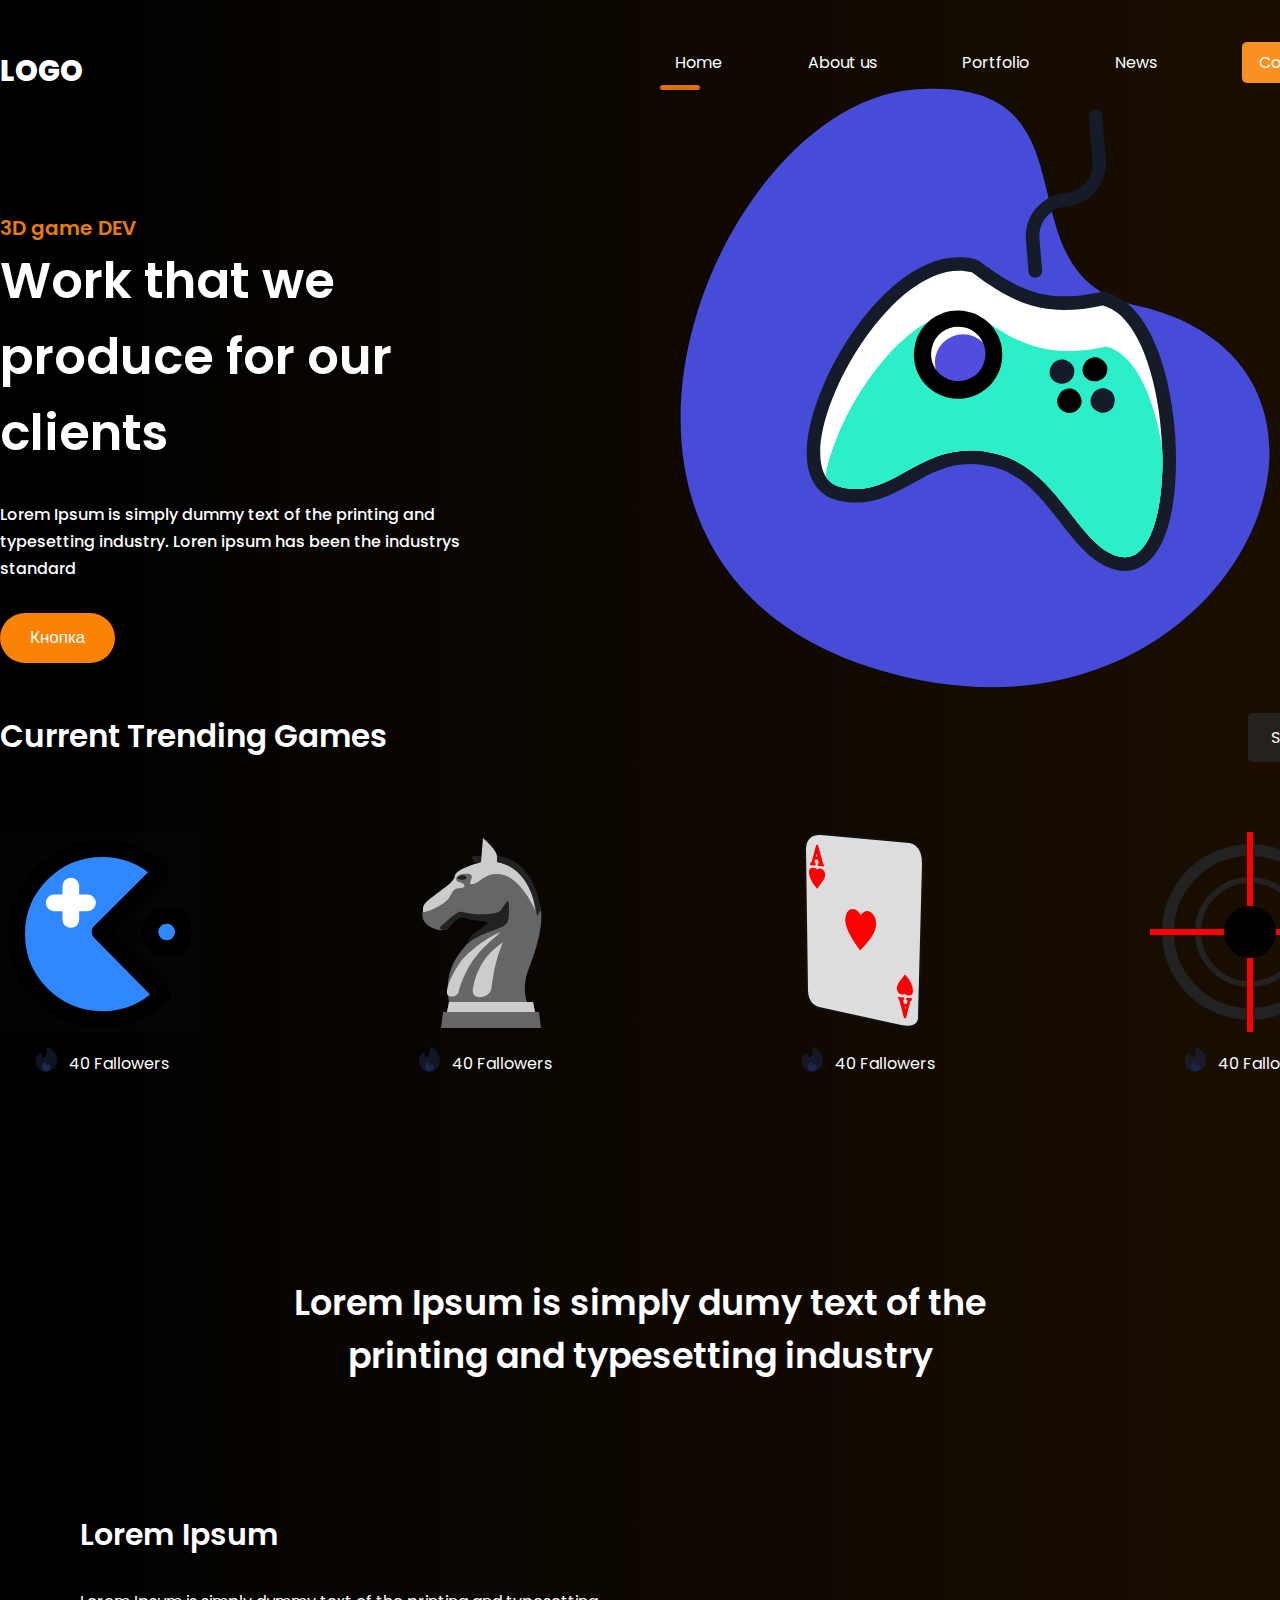
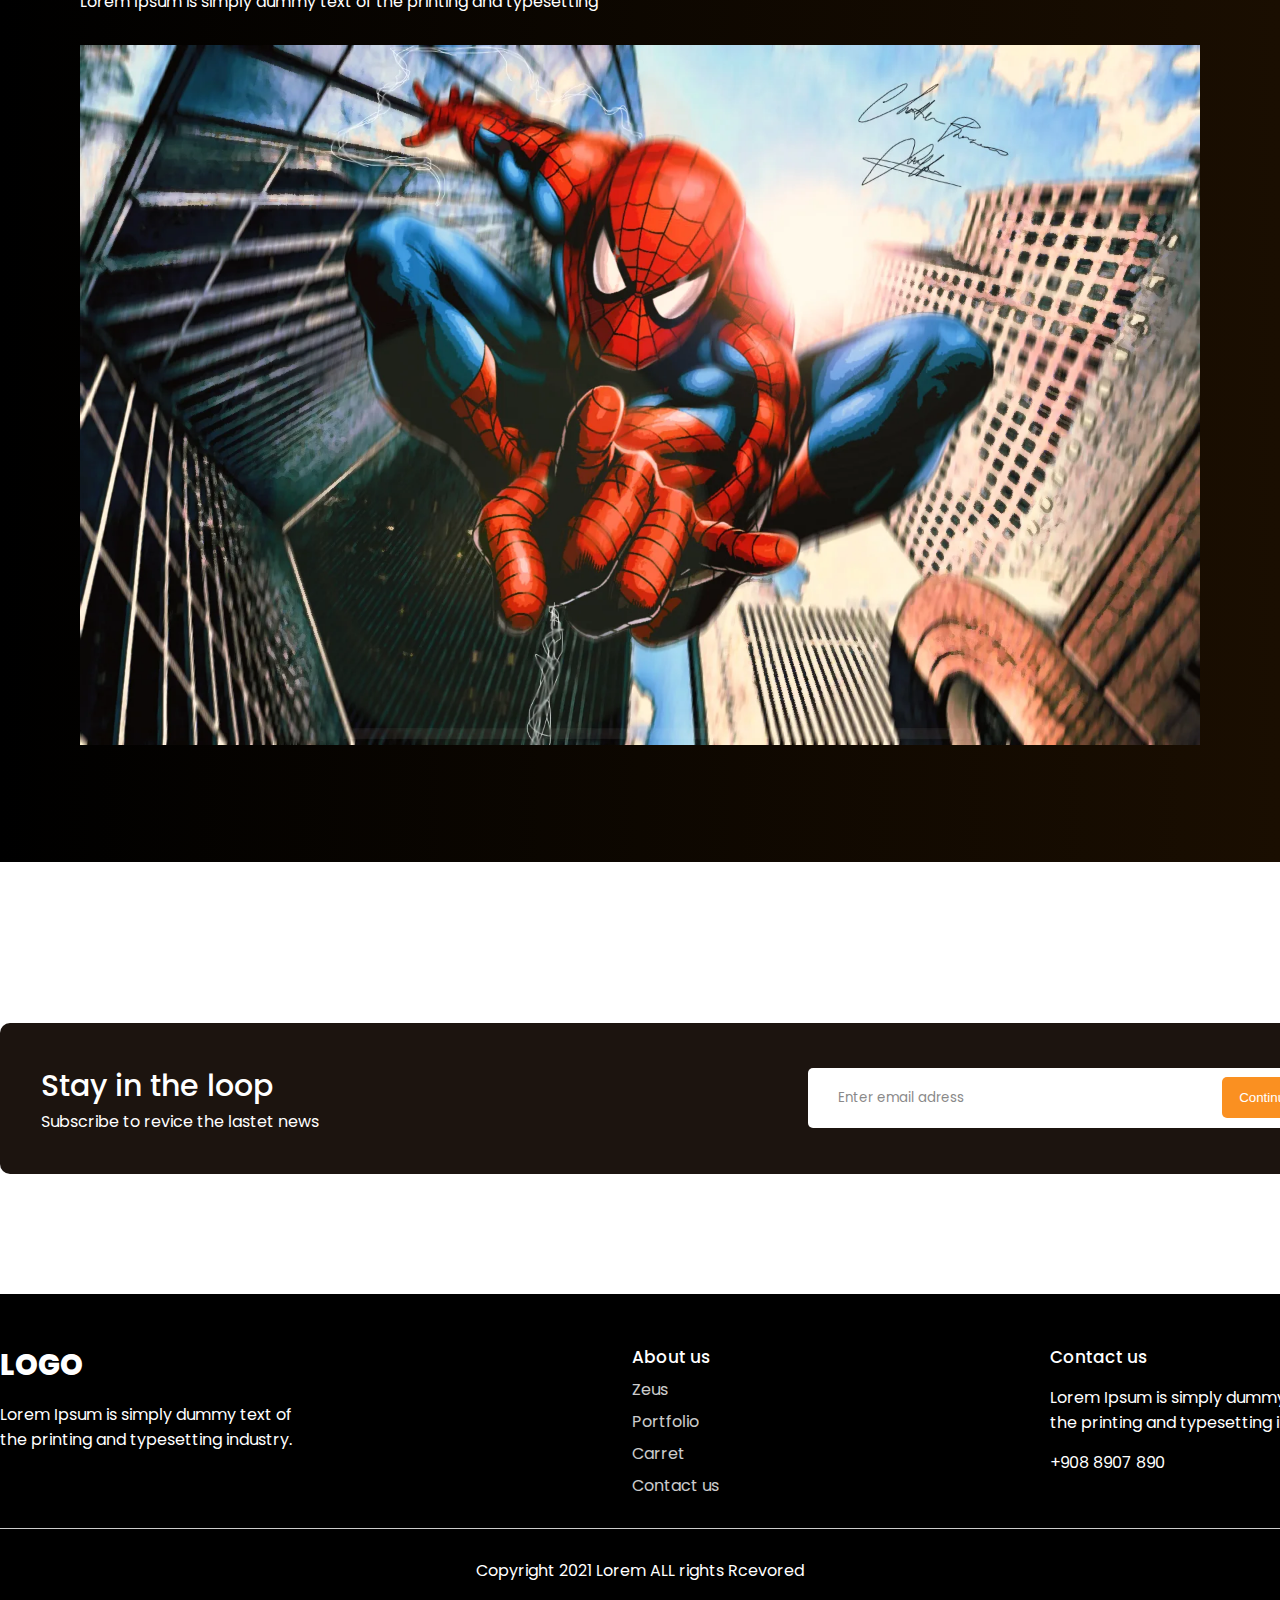
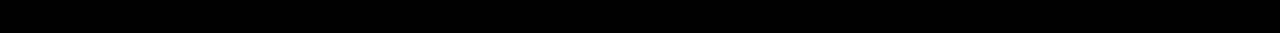
<file: index.html>
<!DOCTYPE html>
<html lang="en">
<head>
    <meta charset="UTF-8">
    <meta name="viewport" content="width=device-width, initial-scale=1.0">
    <title>Game</title>
    <link rel="stylesheet" href="main.css">
</head>

<body>
    <div class="wrapper">
        <header class="container">
            <span class="logo">logo</span>
            <nav>
                <ul>
                    <li class="active"><a href="/">Home</a></li> 
                    <li> <a href="about.html">About us</a></li>
                    <li><a href="#">Portfolio</a></li>
                    <li><a href="#">News</a></li>
                    <li class="btn"><a href="#">Contacts</a></li> 
                </ul>
            </nav>
        </header>

        <div class="hero container">
            <div class="hero--info">
                <h2>3D game DEV</h2>
                <h1>Work that we produce for our clients</h1>
                <p>Lorem Ipsum is simply dummy text of the printing and typesetting industry. Loren ipsum has been the industrys standard</p>
                <button class="btn">Кнопка</button>
            </div>
            <img src="gamepad.svg" alt="">
            <div class="container trending">
                <div class="trending-inner"> <!-- Добавлен контейнер -->
                    <a href="#" class="see-all">SEE ALL</a>
                    <h3>Current Trending Games</h3>
                </div> <!-- Закрывающий тег -->
                <div class="games">
                    <div class="block">
                        <div class="game-item"> <!-- Обёртка -->
                            <img src="game.svg" alt="">
                            <span><img src="fair.svg" alt="">40 Fallowers</span>
                        </div> <!-- Закрывающий тег -->
                    </div>
                    <div class="block">
                        <div class="game-item"> <!-- Обёртка -->
                            <img src="game2.svg" alt="">
                            <span><img src="fair.svg" alt="">40 Fallowers</span>
                        </div> <!-- Закрывающий тег -->
                    </div>
                    <div class="block">
                        <div class="game-item">
                            <img src="game3.svg" alt="">
                            <span><img src="fair.svg" alt="">40 Fallowers</span>
                        </div>
                    </div>
                    <div class="block">
                        <div class="game-item">
                            <img src="game4.svg" alt="">
                            <span><img src="fair.svg" alt="">40 Fallowers</span>
                        </div>
                    </div>
                    </div>
                </div>
            </div>
            <div class="container big-text">
                <p>Lorem Ipsum is simply dumy text of the printing and typesetting industry</p>
            </div>

            <div class="comtainer banner">
                <h3>Lorem Ipsum</h3>
                <p>Lorem Ipsum is simply dummy text of the printing and typesetting</p>
                <img src="i.webp" alt="">
            </div>
        </div>
    </div>

    <div class="container email">
        <h3>Lorem Ipsum</h3>
        <p>Lorem Ipsum is simply dummy text of the printing and typesetting industry.</p>
        <div class="block">
            <div>
                <h4>Stay in the loop</h4>
                <p>Subscribe to revice the lastet news</p>
            </div>
            <div>
                <input type="email" id = 'emailFiled' placeholder="Enter email adress">
                <button onclick="checkEmail()">Continue</button>
            </div>
        </div>
    </div>

    <footer>
        <div class="blocks container">
            <div>
                <span class="logo">logo</span>
                <p>Lorem Ipsum is simply dummy text of the printing and typesetting industry.</p>
            </div>
            <div>
                <h4>About us</h4>
                <ul>
                    <li>Zeus</li>
                    <li>Portfolio</li>
                    <li>Carret</li>
                    <li>Contact us</li>
                </ul>
            </div>
            <div>
                <h4>Contact us</h4>
                <p>Lorem Ipsum is simply dummy text of the printing and typesetting industry.</p>
                <p>+908 8907 890</p>
            </div>
        </div>
        <hr>
        <p>Copyright 2021 Lorem ALL rights Rcevored</p>
    </footer>

        
    <script>
        function checkEmail() {
            let email = document.querySelector('#emailFiled').value;
            if (!email.includes('@')) alert('Нет символа @');
            else if (!email.includes('.')) alert('Нет символа .');
            else alert('Всё отлично');
            // alert(email.value);
        }
    </script>
</body>

</html>
</file>
<file: main.css>
@import url('https://fonts.googleapis.com/css2?family=Poppins:ital,wght@0,100;0,200;0,300;0,400;0,500;0,600;0,700;0,800;0,900;1,100;1,200;1,300;1,400;1,500;1,600;1,700;1,800;1,900&display=swap');

* {
    margin: 0;
    padding: 0;
}

body {
    font-family: 'Poppins', sans-serif;
    font-weight: 400;
    color: #fff;
    font-size: 16;
}

a {
    text-decoration: none;
}

img {
    max-width: 100%;
}

.wrapper { 
    background: rgb(0,0,0);
    background: linear-gradient(90deg, rgba(0,0,0,1) 0%, rgba(26,14,1,1) 100%);
    width: 100%;
}

.container {
    width: 1350px;
    margin: 0 auto;
}

header {
    padding: 50px 0;
}

header .logo,
footer .blocks .logo{
    text-transform: uppercase;
    font-size: 29px;
    font-weight: 800;
}

header nav {
    float: right;
    width: 50%;
}

header nav ul {
    list-style: none;
    display: flex;
    justify-content: space-between;
    z-index: 2;
    position: relative;
}

header nav ul li {
    display: inline-block;
}

header nav ul li a{
    color: #fff;
}

header nav ul li.active::after {
    content:  '';
    display: block;
    width: 40px;
    height: 5px;
    background: #DC7000;
    border-radius: 10px;
    position: relative;
    top: 10px;
    right: 15px;
}

header nav ul li:not(.active):not(.btn) a:hover {
    border-bottom: 5px solid #DC7000;
}

header nav ul li.btn a, 
.email .block button{
    background: #FA9021;
    padding: 9px 17px;
    border-radius: 5px;
    transition: all 500ms ease;
}

header nav ul li.btn a:hover, 
.email .block button:hover{
    background: #a02604;
}

.hero {
    padding-bottom: 100px;
    position: relative;
    z-index: 1; /* z-index - слой. чтобы она работала, нужен 'position: relative' */
    
}

.hero--info {
    width: 530px;
    padding-top: 70px;
}

.hero--info h2 {
    color: #E87D0E;
    font-size: 20px;
    font-weight: 600; /* размер текста */
}

.hero--info h1 {
    font-size: 50px;
    font-weight: 600; /* размер текста */
}

.hero--info p {
    font-weight: 500;
    line-height: 170%;
    margin: 30px 0;
}

.hero--info .btn {
    background: #FA8305;
    color: #fff;
    border-radius: 50px; /* скруглённые края */
    padding: 15px 30px;
    border: 0;
    transition: all 500ms ease;
    /* transform - 500мс меняется цвет */
    font-size: 17px;
}

.hero--info .btn:hover {
    cursor: pointer;
    transform: scale(1.1);
    /* при наведении курсора на кнопку меняется размер на 1.1(10%) */
}

.hero img {
    position: absolute;
    /* weidth - поменять размер фотографии */
    width: 750px;
    /* top - поменять расположение */
    top: -130px;
    right: 0;
}

/* Секция с играми */
.trending {
    padding-top: 50px;
}

.trending h3 {
    font-weight: 600;
    font-size: 31px;
}

.trending .see-all {
    color: #fff;
    background: #25211D;
    border-radius: 5px;
    padding: 12px 23px;
    float: right;
    display: block;
    position: relative;
    z-index: 3;
}

.trending .see-all:hover {
    transform: scale(1.1);
    position: relative;
    z-index: 4; /* z-index - слой. чтобы она работала, нужен 'position: relative' */   
}

.trending .games {
    display: flex;
    justify-content: space-between;
    width: 100%;
    padding: 50px 0;
}

.trending .games span {
    display: block;
    text-align: center;
    margin-top: 20px;
    
}

.trending .games span img {
    position: relative;
    top: 5px;
    width: 30px;
    margin-right: 7px;
}

.trending .games img {
    position: relative;
    width: 200px;
    top: 20px;
}

.big-text {
    padding: 50px 0;
    font-size: 35px;
    font-weight: 600;
    text-align: center;
    width: 800px;
}

.banner {
    padding: 80px;
}

.banner h3 {
    font-size: 30px;
    font-weight: 600;
    margin-bottom: 30px;
}

.banner p {
    line-height: 170%;
    margin-bottom: 30px;
    width: 550px;
}

.banner img {
    width: 100%;
    margin-bottom: 30px;
}
/* 
.features {
    background: url('/img/BG.jpg') no-repeat center center fixed;
    background-size: cover;
    padding:  80px 0;
}

.features h3,
.features p {
    margin-bottom: 20px;
    text-align: center;
    max-width: 500;
    margin-left: auto;
    margin-right: auto;
    width: 300;
}

.features h3 {
    font-size: 30px;
}

.features .info {
    display: flex;
    justify-content: center;
    flex-wrap: wrap;
}

.features .info .block {
    text-align: center;
    width: 7%;
    margin: 30px 7%;
}

.features .info .block img {
    margin-bottom: 15px;
} */


.email {
    padding-bottom: 120px;
}

.email h3 {
    margin-top: 60px;
    font-size: 30px;
}

.email .block {
    background: #1C140F;
    margin-top: 30px;
    border-radius: 10px;
    padding: 40px 3%;
    width: 94%;
    display: flex;
    justify-content: space-between;
    align-items: center;
}

.email .block h4 {
    font-size: 30px;
    font-weight: 500;
}

.email .block p {
    font-size: 500;
}

.email .block input {
    background: #fff;
    outline: none;
    border: 0;
    border-radius: 5px;
    width: 380px;
    font-family: 'Poppins', sans-serif;
    font-weight: 400;
    padding: 20px 30px;
    position: relative;
    right: -120px;
    z-index: 1;
    padding-right: 120px;
}

.email .block input::placeholder {
    color: #898989;
}

.email .block button:hover{
    background: #a02604;
}

.email .block button {
    border: 0;
    cursor: pointer;
    padding: 13px 17px;
    position: relative;
    z-index: 2;
    color: #ffff;
}



footer {
    background: #000;
    padding: 50px 0;   
}

footer .blocks {
    display: flex;
    justify-content: space-between;
}

footer .blocks p {
    width: 300px;
    margin: 15px 0;
}

footer .blocks h4 {
    font-weight: 500;
    font-size: 17px;
}

footer .blocks ul {
    list-style: none;
}

footer .blocks ul li {
    margin-top: 7px;
    opacity: 0.8;
}

footer hr {
    margin: 30px 0;
    border: 0;
    height: 0.6px;
    background: #ccc;
}

footer > p {
    text-align: center;
}

/* о нас */
.hero-about .info {
    width: 500px;
    padding: 50px 0;
}

.hero-about .info .h1 {
    margin-bottom: 50px;
    font-size: 30px;
}
</file>
